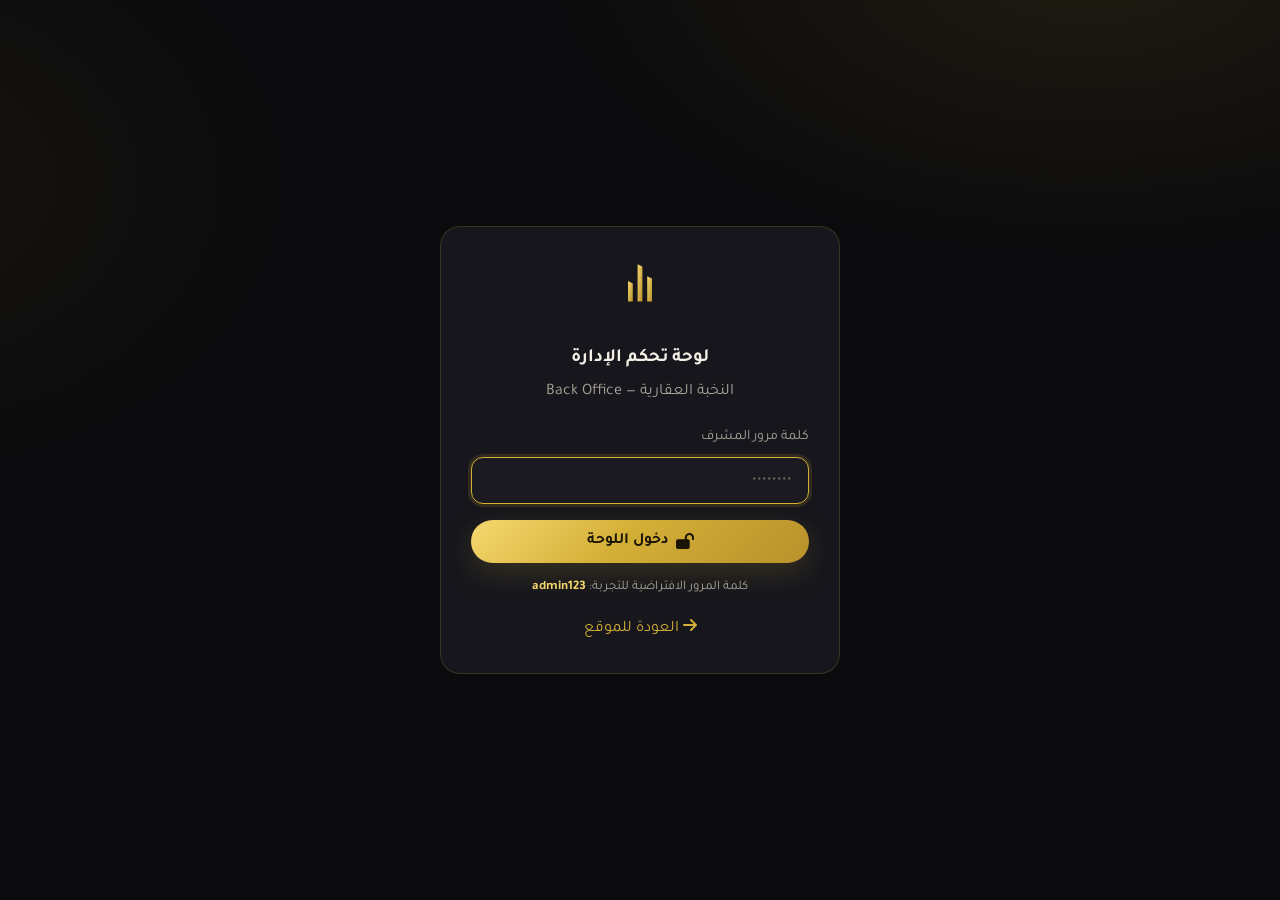
<file: admin.html>
<!DOCTYPE html>
<html lang="ar" dir="rtl">
<head>
  <meta charset="UTF-8" />
  <meta name="viewport" content="width=device-width, initial-scale=1.0" />
  <title>لوحة الإدارة | النخبة العقارية</title>
  <link href="https://fonts.googleapis.com/css2?family=Tajawal:wght@400;500;700;800;900&display=swap" rel="stylesheet" />
  <link rel="stylesheet" href="https://cdnjs.cloudflare.com/ajax/libs/font-awesome/6.5.1/css/all.min.css" />
  <link rel="stylesheet" href="css/style.css" />
  <style>
    .admin-shell { display: grid; grid-template-columns: 250px 1fr; min-height: 100vh; }
    .admin-side {
      background: var(--black-2); border-inline-end: 1px solid var(--line);
      padding: 24px 18px; position: sticky; top: 0; height: 100vh;
    }
    .admin-side .brand { margin-bottom: 30px; }
    .admin-nav { display: grid; gap: 6px; }
    .admin-nav button {
      display: flex; align-items: center; gap: 12px; width: 100%;
      padding: 12px 16px; border-radius: 12px; border: none; cursor: pointer;
      background: transparent; color: var(--text-dim); font-family: var(--font); font-weight: 600; font-size: 0.95rem;
      transition: all 0.2s;
    }
    .admin-nav button:hover { background: var(--black-3); color: var(--gold-1); }
    .admin-nav button.active { background: var(--gold-grad); color: #1a1405; }
    .admin-nav button .count { margin-inline-start: auto; background: rgba(0,0,0,0.25); padding: 1px 9px; border-radius: 20px; font-size: 0.78rem; }
    .admin-nav button:not(.active) .count { background: var(--black-3); color: var(--gold-1); }
    .admin-main { padding: 28px 34px; }
    .admin-top { display: flex; justify-content: space-between; align-items: center; margin-bottom: 26px; flex-wrap: wrap; gap: 12px; }
    .admin-top h1 { font-size: 1.7rem; }
    .kpis { display: grid; grid-template-columns: repeat(auto-fit, minmax(180px,1fr)); gap: 16px; margin-bottom: 30px; }
    .kpi { background: var(--panel); border: 1px solid var(--line); border-radius: var(--radius); padding: 20px; }
    .kpi .kv { font-size: 2rem; font-weight: 800; }
    .kpi .kl { color: var(--text-dim); font-size: 0.9rem; }
    .kpi i { color: var(--gold-1); font-size: 1.4rem; float: left; opacity: 0.7; }
    .panel { background: var(--panel); border: 1px solid var(--line); border-radius: var(--radius); overflow: hidden; }
    .panel-head { padding: 16px 20px; border-bottom: 1px solid var(--line); display: flex; justify-content: space-between; align-items: center; }
    .panel-head h3 { font-size: 1.15rem; }
    .table-wrap { overflow-x: auto; }
    table { width: 100%; border-collapse: collapse; min-width: 640px; }
    th, td { text-align: right; padding: 13px 18px; border-bottom: 1px solid var(--line); font-size: 0.92rem; }
    th { color: var(--gold-2); font-weight: 700; background: var(--black-3); position: sticky; top: 0; }
    tr:hover td { background: rgba(212,175,55,0.04); }
    .status-badge { padding: 4px 12px; border-radius: 20px; font-size: 0.78rem; font-weight: 700; display: inline-block; }
    .s-pending { background: rgba(224,178,74,0.15); color: var(--warn); }
    .s-approved { background: rgba(76,175,125,0.15); color: var(--success); }
    .s-rejected { background: rgba(224,90,90,0.15); color: var(--danger); }
    .badge-role { padding: 3px 10px; border-radius: 20px; font-size: 0.76rem; background: var(--black-3); border: 1px solid var(--line); }
    .role-owner { color: var(--gold-1); }
    .thumb { width: 56px; height: 42px; object-fit: cover; border-radius: 8px; border: 1px solid var(--line); }
    .actions-cell { display: flex; gap: 8px; }
    .verified-yes { color: var(--success); } .verified-no { color: var(--danger); }
    .tab-view { display: none; } .tab-view.active { display: block; }
    /* Gate */
    .gate { min-height: 100vh; display: grid; place-items: center; padding: 20px; }
    .gate .form-card { width: min(400px, 100%); text-align: center; }
    .gate .logo-mark svg { margin: 0 auto 14px; }
    .prop-review-card {
      background: var(--panel); border: 1px solid var(--line); border-radius: var(--radius);
      overflow: hidden; display: grid; grid-template-columns: 200px 1fr; gap: 0;
    }
    .prop-review-card img { width: 200px; height: 100%; min-height: 150px; object-fit: cover; }
    .prc-body { padding: 18px 20px; }
    .prc-body h4 { font-size: 1.1rem; margin-bottom: 6px; }
    .prc-meta { color: var(--text-dim); font-size: 0.88rem; display: grid; gap: 4px; margin: 8px 0 14px; }
    .review-grid { display: grid; gap: 18px; }
    @media (max-width: 820px) {
      .admin-shell { grid-template-columns: 1fr; }
      .admin-side { position: static; height: auto; }
      .admin-nav { grid-auto-flow: column; overflow-x: auto; }
      .admin-nav button { white-space: nowrap; }
      .prop-review-card { grid-template-columns: 1fr; }
      .prop-review-card img { width: 100%; height: 180px; }
    }
  </style>
</head>
<body>

  <!-- GATE -->
  <div class="gate" id="gate">
    <div class="form-card">
      <span class="logo-mark">
        <svg viewBox="0 0 100 100" width="60" height="60"><defs><linearGradient id="g" x1="0" y1="0" x2="1" y2="1"><stop offset="0" stop-color="#f5d76e"/><stop offset="1" stop-color="#b8912b"/></linearGradient></defs><g fill="url(#g)"><polygon points="46,12 54,16 54,74 46,74"/><polygon points="30,40 38,44 38,74 30,74"/><polygon points="62,32 70,36 70,74 62,74"/></g></svg>
      </span>
      <h3 style="margin-bottom:4px">لوحة تحكم الإدارة</h3>
      <p style="color:var(--text-dim);margin-bottom:20px">النخبة العقارية — Back Office</p>
      <form id="gateForm">
        <div class="field" style="text-align:right"><label>كلمة مرور المشرف</label><input type="password" id="gatePass" placeholder="••••••••" autofocus></div>
        <button type="submit" class="btn btn-gold btn-block"><i class="fa-solid fa-lock-open"></i> دخول اللوحة</button>
        <p style="color:var(--text-dim);font-size:.82rem;margin-top:14px">كلمة المرور الافتراضية للتجربة: <b style="color:var(--gold-1)">admin123</b></p>
      </form>
      <a href="index.html" style="color:var(--gold-2);display:inline-block;margin-top:16px"><i class="fa-solid fa-arrow-right"></i> العودة للموقع</a>
    </div>
  </div>

  <!-- DASHBOARD -->
  <div class="admin-shell" id="dashboard" style="display:none">
    <aside class="admin-side">
      <div class="brand">
        <span class="logo-mark"><svg viewBox="0 0 100 100" width="40" height="40"><g fill="url(#g)"><polygon points="46,12 54,16 54,74 46,74"/><polygon points="30,40 38,44 38,74 30,74"/><polygon points="62,32 70,36 70,74 62,74"/></g></svg></span>
        <span class="brand-name"><b>لوحة الإدارة</b><span>Admin Panel</span></span>
      </div>
      <nav class="admin-nav" id="adminNav">
        <button class="active" data-view="review"><i class="fa-solid fa-clipboard-check"></i> مراجعة العقارات <span class="count" id="cReview">0</span></button>
        <button data-view="props"><i class="fa-solid fa-building"></i> كل العقارات <span class="count" id="cProps">0</span></button>
        <button data-view="users"><i class="fa-solid fa-users"></i> الحسابات <span class="count" id="cUsers">0</span></button>
        <button data-view="contacts"><i class="fa-solid fa-envelope"></i> الرسائل <span class="count" id="cContacts">0</span></button>
        <button data-view="consult"><i class="fa-solid fa-comments"></i> الاستشارات <span class="count" id="cConsult">0</span></button>
      </nav>
      <div style="margin-top:24px;display:grid;gap:8px">
        <a href="index.html" class="btn btn-ghost btn-sm btn-block"><i class="fa-solid fa-globe"></i> عرض الموقع</a>
        <button class="btn btn-danger btn-sm btn-block" id="adminLogout"><i class="fa-solid fa-right-from-bracket"></i> خروج</button>
      </div>
    </aside>

    <main class="admin-main">
      <div class="admin-top">
        <h1 id="viewTitle">مراجعة العقارات</h1>
        <span style="color:var(--text-dim)"><i class="fa-solid fa-user-shield"></i> مرحبًا أيها المشرف</span>
      </div>

      <div class="kpis">
        <div class="kpi"><i class="fa-solid fa-clock"></i><div class="kv" id="kPending">0</div><div class="kl">بانتظار المراجعة</div></div>
        <div class="kpi"><i class="fa-solid fa-circle-check"></i><div class="kv" id="kApproved">0</div><div class="kl">عقارات معتمدة</div></div>
        <div class="kpi"><i class="fa-solid fa-users"></i><div class="kv" id="kUsers">0</div><div class="kl">إجمالي الحسابات</div></div>
        <div class="kpi"><i class="fa-solid fa-house-user"></i><div class="kv" id="kOwners">0</div><div class="kl">أصحاب عقارات</div></div>
      </div>

      <!-- REVIEW -->
      <section class="tab-view active" data-view="review">
        <div class="review-grid" id="reviewGrid"></div>
      </section>

      <!-- ALL PROPS -->
      <section class="tab-view" data-view="props">
        <div class="panel"><div class="table-wrap"><table>
          <thead><tr><th>صورة</th><th>العنوان</th><th>النوع</th><th>الموقع</th><th>السعر</th><th>المالك</th><th>الحالة</th><th>إجراء</th></tr></thead>
          <tbody id="propsTable"></tbody>
        </table></div></div>
      </section>

      <!-- USERS -->
      <section class="tab-view" data-view="users">
        <div class="panel"><div class="table-wrap"><table>
          <thead><tr><th>الاسم</th><th>البريد الإلكتروني</th><th>الجوال</th><th>النوع</th><th>موثّق</th><th>تاريخ التسجيل</th></tr></thead>
          <tbody id="usersTable"></tbody>
        </table></div></div>
      </section>

      <!-- CONTACTS -->
      <section class="tab-view" data-view="contacts">
        <div class="panel"><div class="table-wrap"><table>
          <thead><tr><th>الاسم</th><th>البريد</th><th>الجوال</th><th>الرسالة</th><th>التاريخ</th></tr></thead>
          <tbody id="contactsTable"></tbody>
        </table></div></div>
      </section>

      <!-- CONSULT -->
      <section class="tab-view" data-view="consult">
        <div class="panel"><div class="table-wrap"><table>
          <thead><tr><th>الاسم</th><th>الجوال</th><th>الموعد المفضّل</th><th>الموضوع</th><th>التاريخ</th></tr></thead>
          <tbody id="consultTable"></tbody>
        </table></div></div>
      </section>
    </main>
  </div>

  <div class="toast-wrap" id="toastWrap"></div>
  <script src="js/admin.js"></script>
</body>
</html>
</file>
<file: css/style.css>
/* ==========================================================================
   النخبة العقارية | Al Nukhba Real Estate
   Visual identity: Luxury Gold on Black
   ========================================================================== */

:root {
  --black: #0b0b0d;
  --black-2: #121216;
  --black-3: #1a1a20;
  --panel: #16161c;
  --line: rgba(212, 175, 55, 0.18);
  --gold-1: #f5d76e;
  --gold-2: #d4af37;
  --gold-3: #b8912b;
  --gold-grad: linear-gradient(135deg, #f5d76e 0%, #d4af37 45%, #b8912b 100%);
  --text: #f3efe6;
  --text-dim: #a9a498;
  --danger: #e05a5a;
  --success: #4caf7d;
  --warn: #e0b24a;
  --radius: 16px;
  --shadow: 0 20px 50px rgba(0, 0, 0, 0.55);
  --gold-shadow: 0 10px 30px rgba(212, 175, 55, 0.18);
  --font: "Tajawal", "Segoe UI", Tahoma, sans-serif;
}

* { margin: 0; padding: 0; box-sizing: border-box; }

html { scroll-behavior: smooth; }

body {
  font-family: var(--font);
  background: var(--black);
  color: var(--text);
  line-height: 1.7;
  overflow-x: hidden;
}

/* Ambient gold glow background */
body::before {
  content: "";
  position: fixed;
  inset: 0;
  z-index: -1;
  background:
    radial-gradient(900px 500px at 85% -5%, rgba(212, 175, 55, 0.10), transparent 60%),
    radial-gradient(700px 500px at -10% 20%, rgba(212, 175, 55, 0.06), transparent 60%),
    var(--black);
}

a { text-decoration: none; color: inherit; }
img { max-width: 100%; display: block; }
ul { list-style: none; }

.container { width: min(1200px, 92%); margin-inline: auto; }

.gold-text {
  background: var(--gold-grad);
  -webkit-background-clip: text;
  background-clip: text;
  -webkit-text-fill-color: transparent;
}

/* ---------- Buttons ---------- */
.btn {
  display: inline-flex;
  align-items: center;
  gap: 8px;
  padding: 12px 26px;
  border-radius: 40px;
  font-family: var(--font);
  font-weight: 700;
  font-size: 0.98rem;
  cursor: pointer;
  border: none;
  transition: transform 0.25s, box-shadow 0.25s, background 0.25s;
}
.btn-gold {
  background: var(--gold-grad);
  color: #1a1405;
  box-shadow: var(--gold-shadow);
}
.btn-gold:hover { transform: translateY(-3px); box-shadow: 0 16px 36px rgba(212, 175, 55, 0.35); }
.btn-ghost {
  background: transparent;
  color: var(--gold-1);
  border: 1.5px solid var(--gold-2);
}
.btn-ghost:hover { background: rgba(212, 175, 55, 0.1); transform: translateY(-3px); }
.btn-danger { background: rgba(224, 90, 90, 0.14); color: var(--danger); border: 1px solid rgba(224,90,90,0.4); }
.btn-danger:hover { background: rgba(224, 90, 90, 0.24); }
.btn-approve { background: rgba(76, 175, 125, 0.16); color: var(--success); border: 1px solid rgba(76,175,125,0.4); }
.btn-approve:hover { background: rgba(76, 175, 125, 0.28); }
.btn-sm { padding: 8px 16px; font-size: 0.85rem; }
.btn-block { width: 100%; justify-content: center; }

/* ---------- Header / Nav ---------- */
.site-header {
  position: sticky;
  top: 0;
  z-index: 100;
  background: rgba(11, 11, 13, 0.72);
  backdrop-filter: blur(14px);
  border-bottom: 1px solid var(--line);
}
.nav {
  display: flex;
  align-items: center;
  justify-content: space-between;
  gap: 20px;
  padding: 14px 0;
}
.brand { display: flex; align-items: center; gap: 12px; }
.brand .logo-mark { width: 46px; height: 46px; }
.brand-name { display: flex; flex-direction: column; line-height: 1.1; }
.brand-name b { font-size: 1.15rem; letter-spacing: 0.5px; }
.brand-name span { font-size: 0.62rem; letter-spacing: 3px; color: var(--gold-2); text-transform: uppercase; }

.nav-links { display: flex; align-items: center; gap: 26px; }
.nav-links a { font-weight: 500; color: var(--text-dim); position: relative; transition: color 0.2s; }
.nav-links a:hover { color: var(--gold-1); }
.nav-links a::after {
  content: ""; position: absolute; bottom: -6px; right: 0;
  width: 0; height: 2px; background: var(--gold-grad); transition: width 0.25s;
}
.nav-links a:hover::after { width: 100%; }

.nav-actions { display: flex; align-items: center; gap: 12px; }
.nav-toggle { display: none; background: none; border: none; color: var(--gold-1); font-size: 1.5rem; cursor: pointer; }

.user-chip {
  display: none; align-items: center; gap: 10px;
  background: var(--black-3); border: 1px solid var(--line);
  padding: 6px 14px 6px 6px; border-radius: 40px;
}
.user-chip .avatar {
  width: 34px; height: 34px; border-radius: 50%;
  background: var(--gold-grad); color: #1a1405;
  display: grid; place-items: center; font-weight: 800;
}
.user-chip small { color: var(--text-dim); font-size: 0.75rem; }

/* ---------- Hero ---------- */
.hero {
  position: relative;
  padding: 90px 0 70px;
  overflow: hidden;
}
.hero-grid {
  display: grid;
  grid-template-columns: 1.1fr 0.9fr;
  gap: 40px;
  align-items: center;
}
.hero h1 { font-size: clamp(2rem, 5vw, 3.4rem); line-height: 1.25; margin-bottom: 18px; }
.hero p.lead { color: var(--text-dim); font-size: 1.12rem; max-width: 560px; margin-bottom: 30px; }
.hero-cta { display: flex; gap: 14px; flex-wrap: wrap; }
.hero-stats { display: flex; gap: 34px; margin-top: 40px; flex-wrap: wrap; }
.hero-stats .stat b { font-size: 1.9rem; display: block; }
.hero-stats .stat span { color: var(--text-dim); font-size: 0.9rem; }

.hero-art {
  position: relative;
  border-radius: 22px;
  overflow: hidden;
  border: 1px solid var(--line);
  box-shadow: var(--shadow);
  min-height: 380px;
  background:
    linear-gradient(180deg, rgba(11,11,13,0.1), rgba(11,11,13,0.85)),
    url("https://images.unsplash.com/photo-1512453979798-5ea266f8880c?auto=format&fit=crop&w=1200&q=80") center/cover;
  display: flex; align-items: flex-end;
}
.hero-art .badge {
  margin: 20px; padding: 14px 18px; border-radius: 14px;
  background: rgba(11,11,13,0.75); border: 1px solid var(--line);
  backdrop-filter: blur(6px);
}
.hero-art .badge b { color: var(--gold-1); }

/* ---------- Section shell ---------- */
.section { padding: 80px 0; }
.section-head { text-align: center; margin-bottom: 50px; }
.section-head .eyebrow {
  color: var(--gold-2); letter-spacing: 4px; font-size: 0.8rem;
  text-transform: uppercase; font-weight: 700;
}
.section-head h2 { font-size: clamp(1.7rem, 4vw, 2.6rem); margin: 8px 0 12px; }
.section-head p { color: var(--text-dim); max-width: 620px; margin-inline: auto; }
.divider-gold { width: 70px; height: 3px; background: var(--gold-grad); margin: 14px auto 0; border-radius: 3px; }

/* ---------- Services ---------- */
.services-grid { display: grid; grid-template-columns: repeat(auto-fit, minmax(240px, 1fr)); gap: 24px; }
.service-card {
  background: linear-gradient(160deg, var(--panel), var(--black-2));
  border: 1px solid var(--line);
  border-radius: var(--radius);
  padding: 32px 26px;
  transition: transform 0.3s, border-color 0.3s, box-shadow 0.3s;
}
.service-card:hover { transform: translateY(-8px); border-color: var(--gold-2); box-shadow: var(--gold-shadow); }
.service-card .ico {
  width: 60px; height: 60px; border-radius: 14px;
  display: grid; place-items: center; font-size: 1.5rem;
  background: rgba(212, 175, 55, 0.12); color: var(--gold-1);
  margin-bottom: 18px;
}
.service-card h3 { font-size: 1.2rem; margin-bottom: 8px; }
.service-card p { color: var(--text-dim); font-size: 0.95rem; }

/* ---------- Properties ---------- */
.props-toolbar {
  display: flex; flex-wrap: wrap; gap: 12px; justify-content: center;
  margin-bottom: 34px;
}
.filter-chip {
  padding: 8px 20px; border-radius: 30px; cursor: pointer;
  background: var(--black-3); border: 1px solid var(--line);
  color: var(--text-dim); font-family: var(--font); font-weight: 500; font-size: 0.9rem;
  transition: all 0.2s;
}
.filter-chip.active, .filter-chip:hover { background: var(--gold-grad); color: #1a1405; border-color: transparent; }

.props-grid { display: grid; grid-template-columns: repeat(auto-fill, minmax(300px, 1fr)); gap: 26px; }
.prop-card {
  background: var(--panel);
  border: 1px solid var(--line);
  border-radius: var(--radius);
  overflow: hidden;
  transition: transform 0.3s, box-shadow 0.3s;
  display: flex; flex-direction: column;
}
.prop-card:hover { transform: translateY(-6px); box-shadow: var(--shadow); }
.prop-media { position: relative; aspect-ratio: 16/10; overflow: hidden; background: var(--black-3); }
.prop-media img { width: 100%; height: 100%; object-fit: cover; transition: transform 0.5s; }
.prop-card:hover .prop-media img { transform: scale(1.07); }
.prop-tag {
  position: absolute; top: 12px; inset-inline-start: 12px;
  background: rgba(11,11,13,0.8); color: var(--gold-1);
  padding: 5px 12px; border-radius: 20px; font-size: 0.78rem; font-weight: 700;
  border: 1px solid var(--line);
}
.prop-body { padding: 18px 20px; display: flex; flex-direction: column; gap: 8px; flex: 1; }
.prop-body h3 { font-size: 1.12rem; }
.prop-loc { color: var(--text-dim); font-size: 0.9rem; display: flex; align-items: center; gap: 6px; }
.prop-foot {
  display: flex; align-items: center; justify-content: space-between;
  margin-top: auto; padding-top: 12px; border-top: 1px solid var(--line);
}
.prop-price { font-weight: 800; font-size: 1.25rem; }
.prop-price small { font-size: 0.75rem; color: var(--text-dim); font-weight: 400; }
.prop-owner { font-size: 0.78rem; color: var(--text-dim); }

.empty-state { text-align: center; color: var(--text-dim); padding: 40px; grid-column: 1/-1; }
.empty-state i { font-size: 2.4rem; color: var(--gold-2); margin-bottom: 12px; display: block; }

/* ---------- Consultation 1:1 ---------- */
.consult {
  background: linear-gradient(160deg, var(--black-2), var(--black));
  border-block: 1px solid var(--line);
}
.consult-grid { display: grid; grid-template-columns: 1fr 1fr; gap: 40px; align-items: center; }
.consult-list { display: grid; gap: 16px; margin-top: 24px; }
.consult-list li { display: flex; gap: 14px; align-items: flex-start; }
.consult-list .ci {
  flex: none; width: 40px; height: 40px; border-radius: 12px;
  background: rgba(212,175,55,0.12); color: var(--gold-1);
  display: grid; place-items: center;
}
.consult-list b { display: block; }
.consult-list p { color: var(--text-dim); font-size: 0.92rem; }
.consult-card {
  background: var(--panel); border: 1px solid var(--gold-2);
  border-radius: 20px; padding: 34px; box-shadow: var(--gold-shadow);
}
.consult-card .price-tag { font-size: 2.4rem; font-weight: 800; }
.consult-card .price-tag small { font-size: 1rem; color: var(--text-dim); font-weight: 500; }

/* ---------- Map ---------- */
.map-wrap {
  border: 1px solid var(--line); border-radius: 20px; overflow: hidden;
  box-shadow: var(--shadow);
}
.map-wrap iframe { width: 100%; height: 420px; border: 0; filter: grayscale(0.2) contrast(1.05); }
.map-meta { display: flex; flex-wrap: wrap; gap: 24px; margin-top: 24px; }
.map-meta .m { display: flex; align-items: center; gap: 12px; }
.map-meta .m i { color: var(--gold-1); font-size: 1.3rem; }
.map-meta .m span { color: var(--text-dim); font-size: 0.9rem; }
.map-meta .m b { display: block; }

/* ---------- Contact ---------- */
.contact-grid { display: grid; grid-template-columns: 1fr 1fr; gap: 40px; }
.contact-info { display: grid; gap: 20px; align-content: start; }
.contact-item { display: flex; gap: 16px; align-items: center; }
.contact-item .ci {
  width: 52px; height: 52px; border-radius: 14px; flex: none;
  background: rgba(212,175,55,0.12); color: var(--gold-1);
  display: grid; place-items: center; font-size: 1.25rem;
}
.contact-item small { color: var(--text-dim); }
.contact-item b { display: block; }

/* ---------- Forms ---------- */
.form-card {
  background: var(--panel); border: 1px solid var(--line);
  border-radius: 20px; padding: 30px;
}
.field { margin-bottom: 16px; }
.field label { display: block; font-size: 0.88rem; margin-bottom: 7px; color: var(--text-dim); }
.field label .req { color: var(--gold-2); }
.field input, .field select, .field textarea {
  width: 100%; padding: 13px 16px;
  background: var(--black-3); border: 1px solid var(--line);
  border-radius: 12px; color: var(--text); font-family: var(--font); font-size: 0.98rem;
  transition: border-color 0.2s, box-shadow 0.2s;
}
.field input::placeholder, .field textarea::placeholder { color: #6d6a60; }
.field input:focus, .field select:focus, .field textarea:focus {
  outline: none; border-color: var(--gold-2);
  box-shadow: 0 0 0 3px rgba(212,175,55,0.14);
}
.field textarea { resize: vertical; min-height: 110px; }
.field select option { background: var(--black-2); }
.row-2 { display: grid; grid-template-columns: 1fr 1fr; gap: 14px; }

/* Radio group (owner or not) */
.radio-cards { display: grid; grid-template-columns: 1fr 1fr; gap: 12px; }
.radio-card {
  border: 1px solid var(--line); border-radius: 12px; padding: 14px;
  cursor: pointer; display: flex; gap: 10px; align-items: center; transition: all 0.2s;
  background: var(--black-3);
}
.radio-card:hover { border-color: var(--gold-2); }
.radio-card input { display: none; }
.radio-card i { color: var(--gold-1); font-size: 1.2rem; }
.radio-card.selected { border-color: var(--gold-2); background: rgba(212,175,55,0.1); }
.radio-card small { display: block; color: var(--text-dim); font-size: 0.76rem; }

.file-drop {
  border: 1.5px dashed var(--gold-3); border-radius: 12px; padding: 24px;
  text-align: center; cursor: pointer; color: var(--text-dim);
  transition: background 0.2s, border-color 0.2s;
}
.file-drop:hover { background: rgba(212,175,55,0.06); border-color: var(--gold-1); }
.file-drop i { font-size: 1.8rem; color: var(--gold-2); display: block; margin-bottom: 8px; }
.file-preview { margin-top: 12px; border-radius: 12px; overflow: hidden; display: none; }
.file-preview img { width: 100%; max-height: 200px; object-fit: cover; }

/* ---------- Modal ---------- */
.modal-overlay {
  position: fixed; inset: 0; z-index: 200;
  background: rgba(0,0,0,0.7); backdrop-filter: blur(6px);
  display: none; align-items: center; justify-content: center; padding: 20px;
}
.modal-overlay.open { display: flex; animation: fade 0.25s ease; }
.modal {
  background: linear-gradient(165deg, var(--black-2), var(--black));
  border: 1px solid var(--gold-2); border-radius: 22px;
  width: min(460px, 100%); max-height: 92vh; overflow-y: auto;
  box-shadow: var(--shadow); animation: pop 0.3s ease;
}
.modal-lg { width: min(560px, 100%); }
.modal-head { padding: 24px 26px 0; display: flex; justify-content: space-between; align-items: flex-start; }
.modal-head h3 { font-size: 1.4rem; }
.modal-head p { color: var(--text-dim); font-size: 0.9rem; margin-top: 4px; }
.modal-close { background: none; border: none; color: var(--text-dim); font-size: 1.4rem; cursor: pointer; }
.modal-close:hover { color: var(--gold-1); }
.modal-body { padding: 22px 26px 28px; }
.modal-tabs { display: flex; gap: 8px; background: var(--black-3); border-radius: 12px; padding: 5px; margin-bottom: 20px; }
.modal-tabs button {
  flex: 1; padding: 10px; border: none; border-radius: 9px; cursor: pointer;
  background: transparent; color: var(--text-dim); font-family: var(--font); font-weight: 700;
  transition: all 0.2s;
}
.modal-tabs button.active { background: var(--gold-grad); color: #1a1405; }

/* OTP inputs */
.otp-inputs { display: flex; gap: 10px; justify-content: center; direction: ltr; margin: 20px 0; }
.otp-inputs input {
  width: 52px; height: 60px; text-align: center; font-size: 1.6rem; font-weight: 800;
  background: var(--black-3); border: 1px solid var(--line); border-radius: 12px; color: var(--gold-1);
}
.otp-inputs input:focus { outline: none; border-color: var(--gold-2); box-shadow: 0 0 0 3px rgba(212,175,55,0.14); }
.otp-note {
  background: rgba(212,175,55,0.08); border: 1px dashed var(--gold-3);
  border-radius: 12px; padding: 12px 14px; font-size: 0.86rem; color: var(--gold-1); text-align: center;
}
.otp-note b { font-size: 1.3rem; letter-spacing: 4px; }

/* Toast */
.toast-wrap { position: fixed; bottom: 24px; inset-inline-start: 24px; z-index: 300; display: grid; gap: 10px; }
.toast {
  background: var(--black-2); border: 1px solid var(--gold-2); border-inline-start: 4px solid var(--gold-2);
  border-radius: 12px; padding: 14px 18px; box-shadow: var(--shadow);
  display: flex; gap: 12px; align-items: center; min-width: 260px; animation: slidein 0.3s ease;
}
.toast.success { border-color: var(--success); border-inline-start-color: var(--success); }
.toast.error { border-color: var(--danger); border-inline-start-color: var(--danger); }
.toast i { font-size: 1.2rem; color: var(--gold-1); }
.toast.success i { color: var(--success); } .toast.error i { color: var(--danger); }

/* ---------- Footer ---------- */
.site-footer { border-top: 1px solid var(--line); padding: 50px 0 26px; margin-top: 40px; background: var(--black-2); }
.footer-grid { display: grid; grid-template-columns: 1.4fr 1fr 1fr; gap: 34px; margin-bottom: 34px; }
.footer-grid h4 { margin-bottom: 16px; color: var(--gold-1); }
.footer-grid a { display: block; color: var(--text-dim); padding: 5px 0; transition: color 0.2s; }
.footer-grid a:hover { color: var(--gold-1); }
.footer-grid p { color: var(--text-dim); font-size: 0.92rem; }
.social-row { display: flex; gap: 12px; margin-top: 16px; }
.social-row a {
  width: 40px; height: 40px; border-radius: 50%; display: grid; place-items: center;
  background: var(--black-3); border: 1px solid var(--line); color: var(--gold-1); transition: all 0.2s;
}
.social-row a:hover { background: var(--gold-grad); color: #1a1405; transform: translateY(-3px); }
.footer-bottom { text-align: center; color: var(--text-dim); font-size: 0.85rem; padding-top: 22px; border-top: 1px solid var(--line); }

/* ---------- Animations ---------- */
@keyframes fade { from { opacity: 0; } to { opacity: 1; } }
@keyframes pop { from { transform: scale(0.94) translateY(10px); opacity: 0; } to { transform: scale(1) translateY(0); opacity: 1; } }
@keyframes slidein { from { transform: translateX(-30px); opacity: 0; } to { transform: translateX(0); opacity: 1; } }
.reveal { opacity: 0; transform: translateY(30px); transition: opacity 0.7s ease, transform 0.7s ease; }
.reveal.in { opacity: 1; transform: none; }

/* ---------- Responsive ---------- */
@media (max-width: 900px) {
  .hero-grid, .consult-grid, .contact-grid { grid-template-columns: 1fr; }
  .footer-grid { grid-template-columns: 1fr 1fr; }
  .nav-links {
    position: fixed; inset: 64px 0 auto 0; flex-direction: column; gap: 0;
    background: var(--black-2); border-bottom: 1px solid var(--line);
    padding: 10px 0; transform: translateY(-140%); transition: transform 0.3s; z-index: 90;
  }
  .nav-links.open { transform: translateY(0); }
  .nav-links a { padding: 12px 24px; width: 100%; }
  .nav-toggle { display: block; }
  .hero-art { min-height: 260px; }
}
@media (max-width: 560px) {
  .row-2, .radio-cards { grid-template-columns: 1fr; }
  .footer-grid { grid-template-columns: 1fr; }
  .otp-inputs input { width: 44px; height: 52px; font-size: 1.3rem; }
}
</file>
